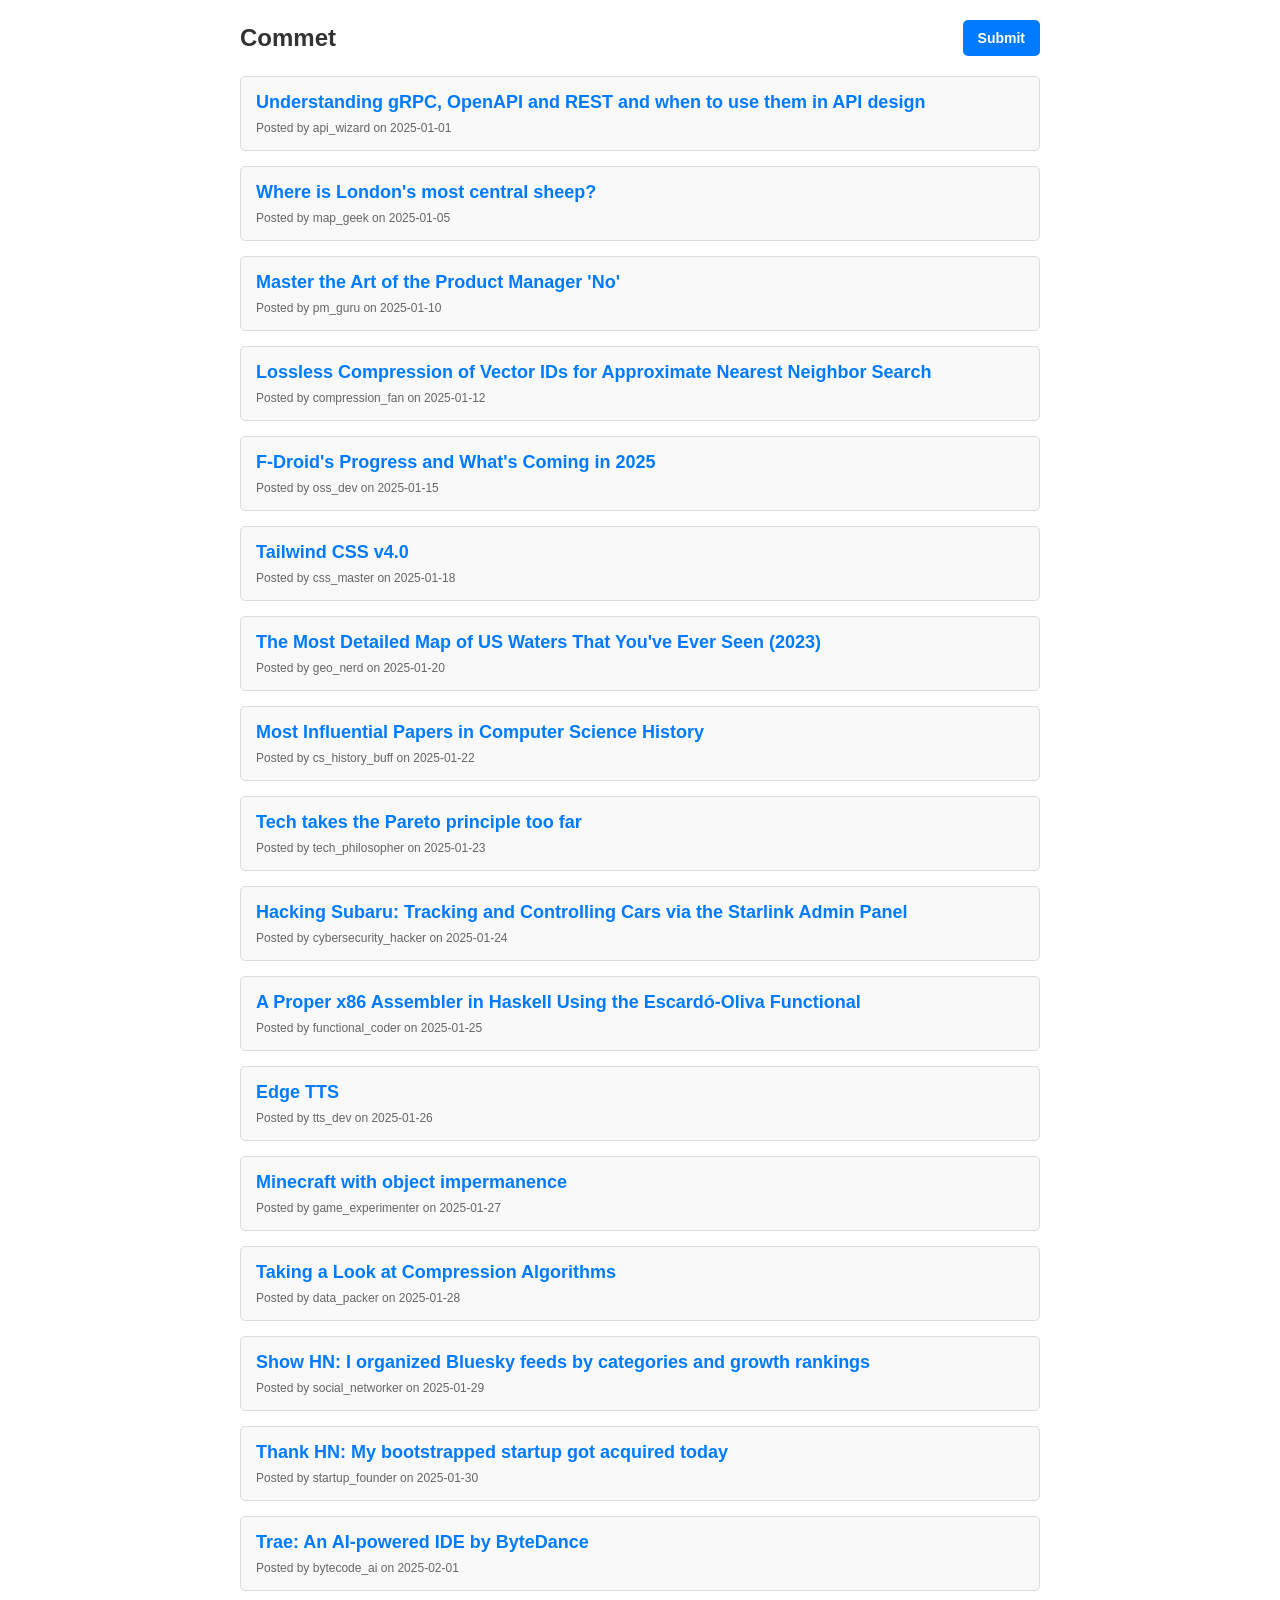
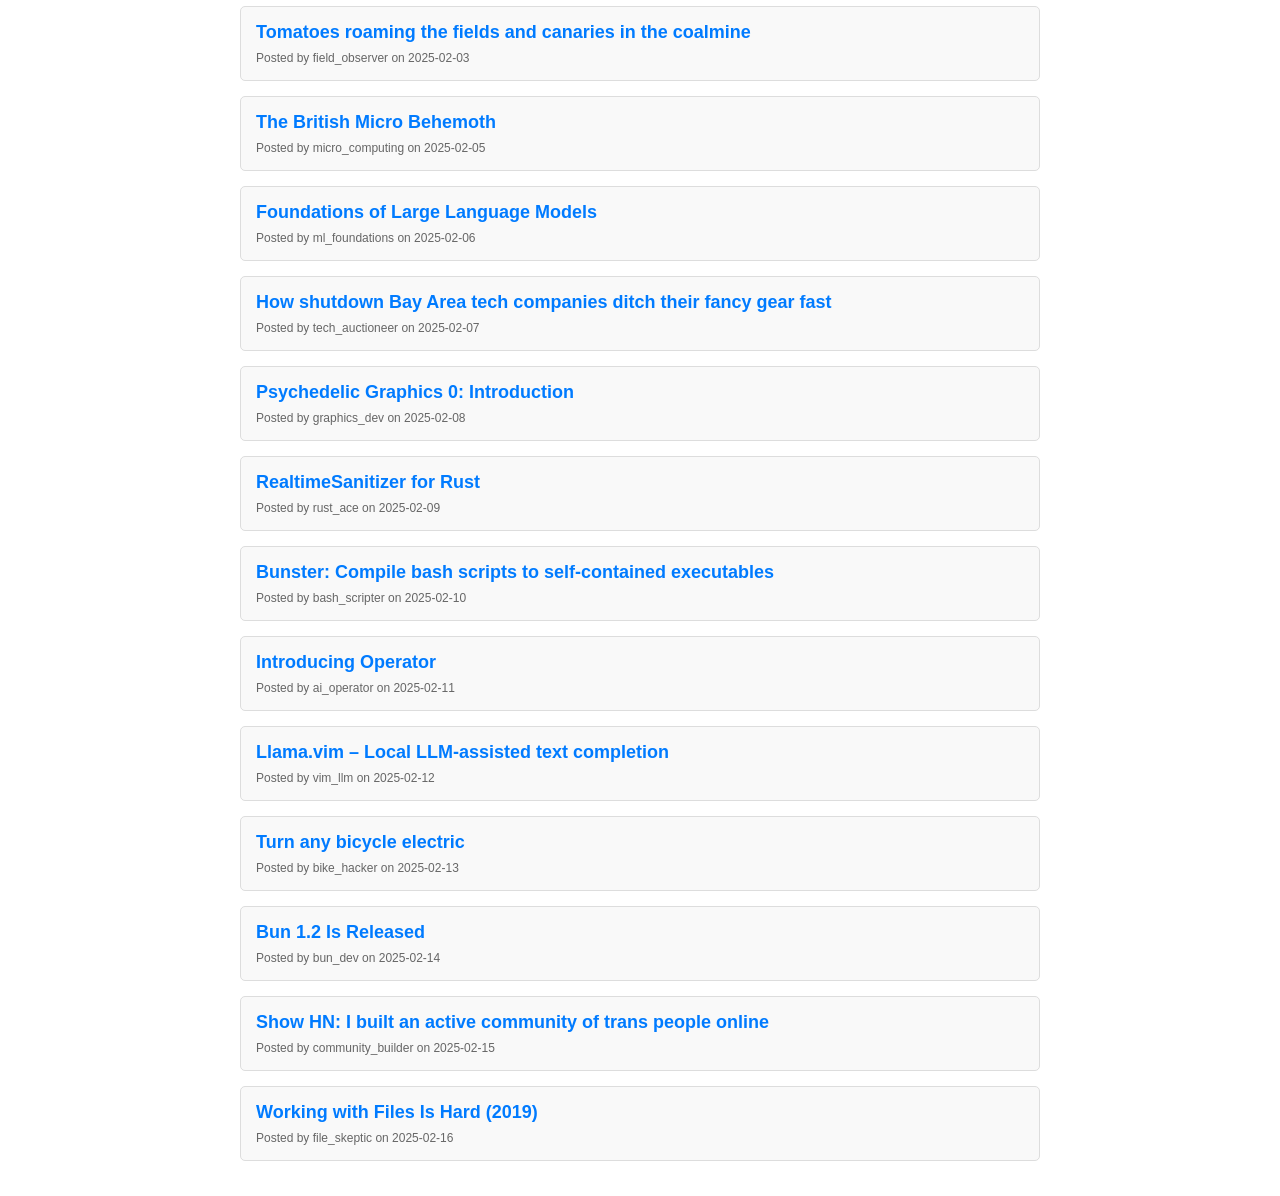
<file: index.html>
<!DOCTYPE html>
<html lang="en">

<head>
    <meta charset="UTF-8">
    <meta name="viewport" content="width=device-width, initial-scale=1.0">
    <title>Commet</title>
    <style>
        body {
            font-family: Arial, sans-serif;
            max-width: 800px;
            margin: 0 auto;
            padding: 20px;
        }

        .header {
            display: flex;
            justify-content: space-between;
            align-items: center;
            margin-bottom: 20px;
        }

        .header h1 {
            margin: 0;
            font-size: 24px;
            color: #333;
        }

        .submit-button {
            text-decoration: none;
            background-color: #007bff;
            color: white;
            padding: 10px 15px;
            border-radius: 5px;
            font-size: 14px;
            font-weight: bold;
        }

        .submit-button:hover {
            background-color: #0056b3;
        }

        .post {
            border: 1px solid #ddd;
            padding: 15px;
            margin-bottom: 15px;
            border-radius: 5px;
            background: #f9f9f9;
        }

        .post h2 {
            margin: 0 0 8px 0;
            font-size: 18px;
        }

        .post a {
            color: #007bff;
            text-decoration: none;
        }

        .post a:hover {
            text-decoration: underline;
        }

        .post .meta {
            color: #666;
            font-size: 12px;
        }
    </style>
</head>

<body>
    <div class="header">
        <h1>Commet</h1>
        <a href="https://github.com/www1z4rd/commet/pulls" class="submit-button">Submit</a>
    </div>
    <div id="posts"></div>

    <script>
        const posts = [
            {
                "title": "Understanding gRPC, OpenAPI and REST and when to use them in API design",
                "link": "https://cloud.google.com",
                "date": "2025-01-01",
                "username": "api_wizard"
            },
            {
                "title": "Where is London's most central sheep?",
                "link": "https://diamondgeezer.blogspot.com",
                "date": "2025-01-05",
                "username": "map_geek"
            },
            {
                "title": "Master the Art of the Product Manager 'No'",
                "link": "https://letsnotdothat.com",
                "date": "2025-01-10",
                "username": "pm_guru"
            },
            {
                "title": "Lossless Compression of Vector IDs for Approximate Nearest Neighbor Search",
                "link": "https://arxiv.org",
                "date": "2025-01-12",
                "username": "compression_fan"
            },
            {
                "title": "F-Droid's Progress and What's Coming in 2025",
                "link": "https://f-droid.org",
                "date": "2025-01-15",
                "username": "oss_dev"
            },
            {
                "title": "Tailwind CSS v4.0",
                "link": "https://tailwindcss.com",
                "date": "2025-01-18",
                "username": "css_master"
            },
            {
                "title": "The Most Detailed Map of US Waters That You've Ever Seen (2023)",
                "link": "https://esri.com",
                "date": "2025-01-20",
                "username": "geo_nerd"
            },
            {
                "title": "Most Influential Papers in Computer Science History",
                "link": "https://terriblesoftware.org",
                "date": "2025-01-22",
                "username": "cs_history_buff"
            },
            {
                "title": "Tech takes the Pareto principle too far",
                "link": "https://bobbylox.com",
                "date": "2025-01-23",
                "username": "tech_philosopher"
            },
            {
                "title": "Hacking Subaru: Tracking and Controlling Cars via the Starlink Admin Panel",
                "link": "https://samcurry.net",
                "date": "2025-01-24",
                "username": "cybersecurity_hacker"
            },
            {
                "title": "A Proper x86 Assembler in Haskell Using the Escardó-Oliva Functional",
                "link": "https://vmchale.com",
                "date": "2025-01-25",
                "username": "functional_coder"
            },
            {
                "title": "Edge TTS",
                "link": "https://github.com/rany2",
                "date": "2025-01-26",
                "username": "tts_dev"
            },
            {
                "title": "Minecraft with object impermanence",
                "link": "https://aiweirdness.com",
                "date": "2025-01-27",
                "username": "game_experimenter"
            },
            {
                "title": "Taking a Look at Compression Algorithms",
                "link": "https://cefboud.github.io",
                "date": "2025-01-28",
                "username": "data_packer"
            },
            {
                "title": "Show HN: I organized Bluesky feeds by categories and growth rankings",
                "link": "https://bskyinfo.com",
                "date": "2025-01-29",
                "username": "social_networker"
            },
            {
                "title": "Thank HN: My bootstrapped startup got acquired today",
                "link": "",
                "date": "2025-01-30",
                "username": "startup_founder"
            },
            {
                "title": "Trae: An AI-powered IDE by ByteDance",
                "link": "https://trae.ai",
                "date": "2025-02-01",
                "username": "bytecode_ai"
            },
            {
                "title": "Tomatoes roaming the fields and canaries in the coalmine",
                "link": "https://deevybee.blogspot.com",
                "date": "2025-02-03",
                "username": "field_observer"
            },
            {
                "title": "The British Micro Behemoth",
                "link": "https://abortretry.fail",
                "date": "2025-02-05",
                "username": "micro_computing"
            },
            {
                "title": "Foundations of Large Language Models",
                "link": "https://arxiv.org",
                "date": "2025-02-06",
                "username": "ml_foundations"
            },
            {
                "title": "How shutdown Bay Area tech companies ditch their fancy gear fast",
                "link": "https://sfgate.com",
                "date": "2025-02-07",
                "username": "tech_auctioneer"
            },
            {
                "title": "Psychedelic Graphics 0: Introduction",
                "link": "https://benpence.com",
                "date": "2025-02-08",
                "username": "graphics_dev"
            },
            {
                "title": "RealtimeSanitizer for Rust",
                "link": "https://steck.tech",
                "date": "2025-02-09",
                "username": "rust_ace"
            },
            {
                "title": "Bunster: Compile bash scripts to self-contained executables",
                "link": "https://github.com/yassinebenaid",
                "date": "2025-02-10",
                "username": "bash_scripter"
            },
            {
                "title": "Introducing Operator",
                "link": "https://openai.com",
                "date": "2025-02-11",
                "username": "ai_operator"
            },
            {
                "title": "Llama.vim – Local LLM-assisted text completion",
                "link": "https://github.com/ggml-org",
                "date": "2025-02-12",
                "username": "vim_llm"
            },
            {
                "title": "Turn any bicycle electric",
                "link": "https://dhruvvidyut.co.in",
                "date": "2025-02-13",
                "username": "bike_hacker"
            },
            {
                "title": "Bun 1.2 Is Released",
                "link": "https://bun.sh",
                "date": "2025-02-14",
                "username": "bun_dev"
            },
            {
                "title": "Show HN: I built an active community of trans people online",
                "link": "https://t4t.social",
                "date": "2025-02-15",
                "username": "community_builder"
            },
            {
                "title": "Working with Files Is Hard (2019)",
                "link": "https://danluu.com",
                "date": "2025-02-16",
                "username": "file_skeptic"
            }
        ]



        // Function to Display Posts
        const postsContainer = document.getElementById('posts');

        posts.forEach(post => {
            const postElement = document.createElement('div');
            postElement.classList.add('post');
            postElement.innerHTML = `
        <h2><a href="${post.link}" target="_blank">${post.title}</a></h2>
        <div class="meta">Posted by ${post.username} on ${post.date}</div>
      `;
            postsContainer.appendChild(postElement);
        });
    </script>
</body>

</html>
</file>
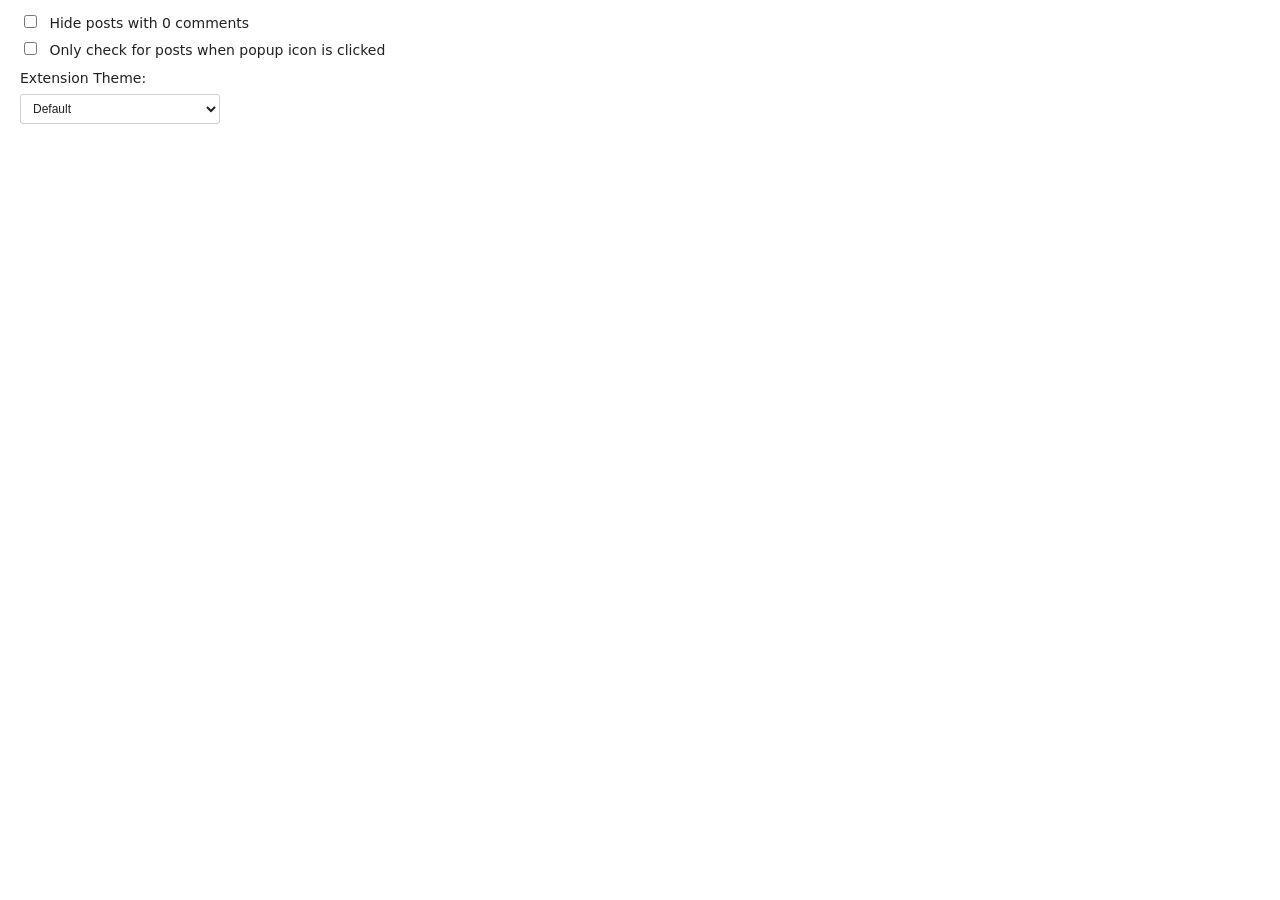
<file: options.html>
<!DOCTYPE html>
<html lang="en">
  <head>
    <meta charset="UTF-8" />
    <meta name="viewport" content="width=device-width, initial-scale=1" />
    <title>Commet Options</title>
    <link rel="stylesheet" href="styles.css" />
  </head>
  <body>
    <div class="options-wrap">
      <div class="options-group">
        <label class="option-label">
          <input type="checkbox" id="hidePosts" />
          Hide posts with 0 comments
        </label>
        <label class="option-label">
          <input type="checkbox" id="noPopupCheck" />
          Only check for posts when popup icon is clicked
        </label>
      </div>
      <label class="option-label" for="theme">Extension Theme:</label>
      <select id="theme">
        <option value="default">Default</option>
        <option value="dark">Dark</option>
        <option value="light">Light</option>
      </select>
    </div>
    <script src="options.js"></script>
  </body>
</html>
</file>
<file: styles.css>
:root {
  --primary: #065fd4;
  --border: #d1d1d1;
  --scrollbar-thumb: #e0e0e0;
  --primary-text: #202122;
  --secondary-text: #818283;
  --background: #fff;
}

.dark {
  --primary: #4aabe7;
  --border: #565656;
  --scrollbar-thumb: #6a6a6a;
  --primary-text: #f0f3f4;
  --secondary-text: #909090;
  --background: #0f0f0f;
}

body {
  margin: 0;
  font-family: system-ui, -apple-system, sans-serif;
  background: var(--background);
  color: var(--primary-text);
  -webkit-font-smoothing: antialiased;
}

#popupBody {
  height: auto;
}

/* Scrollbar */

::-webkit-scrollbar {
  height: 6px;
  width: 6px;
}

::-webkit-scrollbar-thumb {
  background: var(--scrollbar-thumb);
  border-radius: 2px;
}

/* Popup */

.message-wrap {
  width: 100%;
  padding: 14px;
  font-size: 14px;
  text-align: center;
  box-sizing: border-box;
}

.message-wrap a {
  color: var(--primary);
  text-decoration: none;
}

.message-wrap a:hover {
  text-decoration: underline;
}

.post-list {
  margin: 24px;
  padding: 0;
  list-style: none;
}

.post-item {
  padding: 12px 0;
  border-bottom: 1px solid var(--border);
}

.post-item:first-child {
  padding-top: 0;
}

.post-item:last-child {
  padding-bottom: 0;
  border-bottom: none;
}

.post-title {
  display: block;
  color: var(--primary-text);
  font-size: 14px;
  text-decoration: none;
  line-height: 1.4;
}

.post-title:hover {
  color: var(--primary);
}

.post-meta {
  margin-top: 6px;
  font-size: 12px;
  color: var(--secondary-text);
  display: flex;
  gap: 12px;
}

.post-meta-link {
  color: var(--secondary-text);
  text-decoration: none;
}

.post-meta-link:hover {
  color: var(--primary);
  text-decoration: underline;
}

/* Options page */

.options-wrap {
  margin: 12px 20px 20px 20px;
}

.options-group {
  margin-bottom: 12px;
}

.option-label {
  display: block;
  margin-bottom: 8px;
  font-size: 14px;
  color: var(--primary-text);
  cursor: pointer;
}

.option-label input[type="checkbox"] {
  margin-right: 8px;
  cursor: pointer;
}

.options-wrap select {
  display: block;
  width: 100%;
  max-width: 200px;
  padding: 6px 8px;
  font-size: 12px;
  border: 1px solid var(--border);
  border-radius: 3px;
  background: var(--background);
  color: var(--primary-text);
  cursor: pointer;
}

.options-links {
  display: flex;
  justify-content: center;
  gap: 12px;
  margin-top: 20px;
}

.options-links a {
  color: var(--primary-text);
  text-decoration: none;
  font-size: 12px;
}

.options-links a:hover {
  color: var(--primary);
}
</file>
